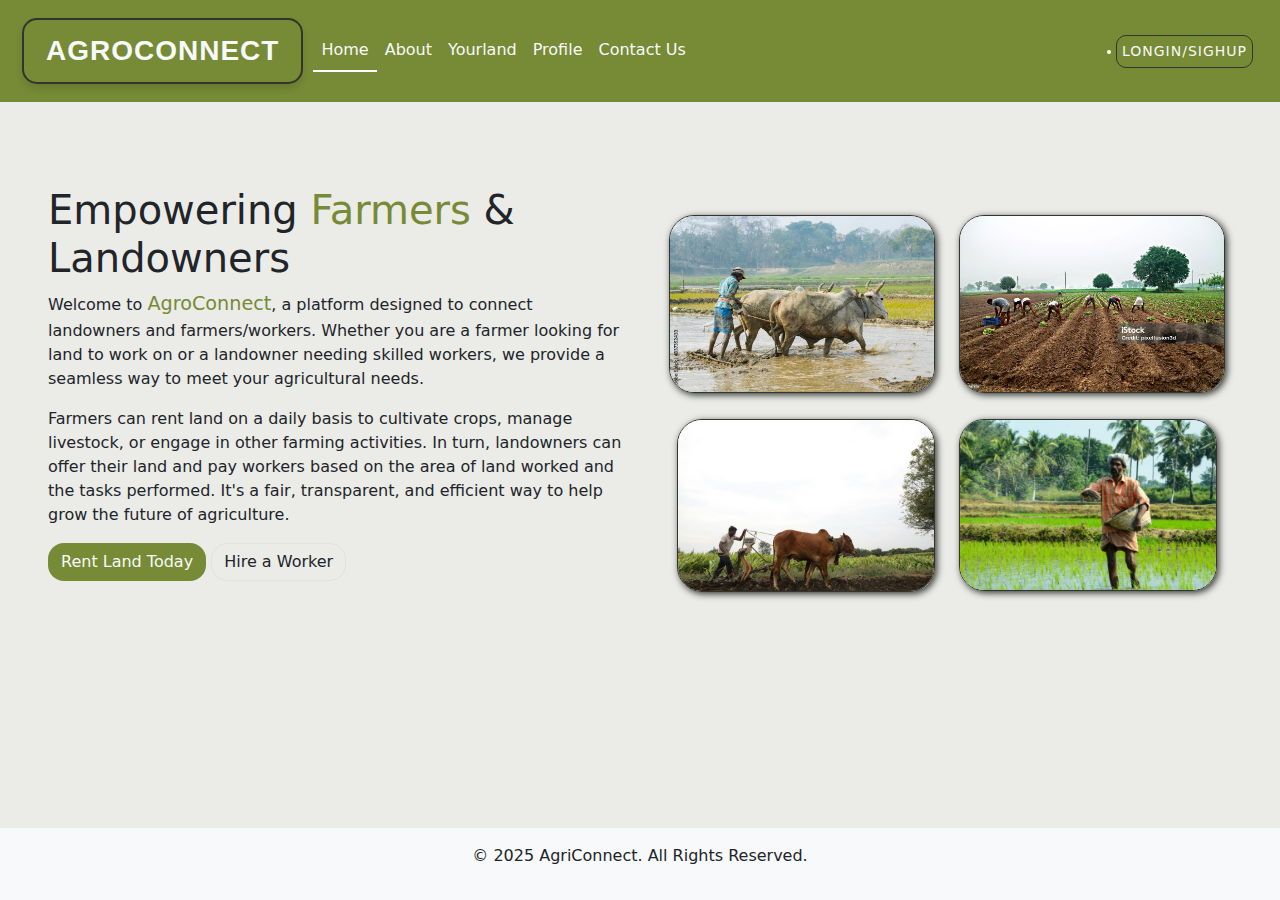
<file: Index.html>
<!DOCTYPE html>
<html lang="en">

<head>
    <meta charset="UTF-8">
    <meta name="viewport" content="width=device-width, initial-scale=1.0">
    <title>Agri-land</title>
    <link href="https://cdn.jsdelivr.net/npm/bootstrap@5.3.3/dist/css/bootstrap.min.css" rel="stylesheet"
        integrity="sha384-QWTKZyjpPEjISv5WaRU9OFeRpok6YctnYmDr5pNlyT2bRjXh0JMhjY6hW+ALEwIH" crossorigin="anonymous">
    <script src="https://cdn.jsdelivr.net/npm/bootstrap@5.3.3/dist/js/bootstrap.bundle.min.js"
        integrity="sha384-YvpcrYf0tY3lHB60NNkmXc5s9fDVZLESaAA55NDzOxhy9GkcIdslK1eN7N6jIeHz"
        crossorigin="anonymous"></script>

    <style>
        .agroconnect-header {
            background-color: #778A35;
            color: white;
            border: 2px solid #31352E;
            border-radius: 15px;
            padding: 10px 22px;
            margin: 10px 10px;
            font-family: 'Roboto', sans-serif;
            font-size: 20px;
            text-align: center;
            box-shadow: 0px 5px 7px rgba(0, 0, 0, 0.1);
            text-transform: uppercase;
            letter-spacing: 1px;
            transition: all 0.3s ease;

        }

        .agroconnect-header:hover {
            background-color: #778A35;
            border-color: #050505;
            scale: 1.02;
            /* transform: translateY(-2px); */
        }

        .loginbutton {
            /* background-color: hsl(230, 95%, 75%); */
            background-color: #778A35;
            border: 1px solid#31352E;
            border-radius: 10px;
            color: white;
            padding: 5px;
            margin: 0px 15px;
            font-size: 14px;
            text-align: center;
            text-transform: uppercase;
            letter-spacing: 1px;
            transition: all 0.3s ease;

        }

        img{
            border: 0.8px solid #31352E;
            box-shadow: 2px 2px 7px #31352E;

        }

        .loginbutton:hover {
            box-shadow: 10px 10px 10px rgba(0, 0, 0, 0.1);
        }

        .imgin {
            width: 350px;
            /* scale: 1.1; */
            transition: all 3s;
            animation: scalein 5s ease-in-out infinite;
            margin: 5px;
            border-radius: 25px;
            /* 3s duration, infinite loop */

        }

        .imgout {
            border-radius: 25px;
            /* width: 400px; */
            transition: all 3s;
            animation: scaleout 5s ease-in-out infinite;
            margin: 5px;
        }

        @keyframes scalein {
            0% {
                transform: scale(0.93);
            }

            50% {
                transform: scale(1.07);

            }

            100% {
                transform: scale(0.93);
            }
        }

        @keyframes scaleout {
            0% {
                transform: scale(1.07);
            }

            50% {
                transform: scale(0.93);
            }

            100% {
                transform: scale(1.07);
            }
        }

        .content-wrapper {
            min-height: 100vh;
            display: flex;
            flex-direction: column;
        }

        .main-content {
            margin: auto;
            flex: 1;
            
        }
    </style>
</head>

<body style="background-color: #EBEBE8;">
    <div class="content-wrapper ">

        <header>
            <nav class="navbar navbar-expand-lg" style="background-color: #778A35;">
                <div class="container-fluid d-flex align-items-center">
                    <a class="navbar-brand text-light fw-bold fs-3 agroconnect-header" href="#">AgroConnect</a>
        

                    <button class="navbar-toggler text-light border-0" type="button" data-bs-toggle="collapse"
                        data-bs-target="#navbarNav" aria-controls="navbarNav" aria-expanded="false"
                        aria-label="Toggle navigation">
                        <span class="navbar-toggler-icon"></span>
                    </button>
        

                    <div class="collapse navbar-collapse" id="navbarNav">
                        <ul class="navbar-nav me-auto">
                            <li class="nav-item">
                                <a href="#" class="nav-link text-light active" style="border-bottom: 2px solid white;">Home</a>
                            </li>
                            <li class="nav-item">
                                <a href="About.html" class="nav-link  text-light">About</a>
                            </li>
                            <li class="nav-item">
                                <a href="buyland.html" class="nav-link text-light">Yourland</a>
                            </li>
                            <li class="nav-item">
                                <a href="profile.html" class="nav-link text-light">Profile</a>
                            </li>
                            <li class="nav-item" >
                                <a href="contact.html" class="nav-link text-light">Contact Us</a>
                            </li>
                        </ul>
                    </div>
        
                    <button class="loginbutton">
                        <li class="nav-item">
                            <a href="login.html" class="nav-link text-light">Longin/sighup</a>
                        </li>
                    </button>
                </div>
            </nav>
        </header>
        
        <main class="main-content m-5  ">
            <div class="row align-items-center ">
                <div class="col-md-6 ">
                    <h1>Empowering <span class="" style="color:#778A35 ;">Farmers</span> & Landowners</h1>
                    <p>Welcome to <span style="color:  #778A35; font-size: larger;">AgroConnect</span>, a platform designed to connect landowners and farmers/workers. Whether
                        you
                        are a farmer looking for land to work on or a landowner needing skilled workers, we provide a
                        seamless way to meet your agricultural needs.</p>
                    <p>Farmers can rent land on a daily basis to cultivate crops, manage livestock, or engage in other
                        farming activities. In turn, landowners can offer their land and pay workers based on the area
                        of
                        land worked and the tasks performed. It's a fair, transparent, and efficient way to help grow
                        the
                        future of agriculture.</p>
                    <button class="btn  rounded-4 text-light" style="background-color:#778A35" > Rent Land Today</button>
                    <button class="btn btn-outline border rounded-4" >Hire a Worker</button>
                </div>
                <div class="col-md-6 rounded-4 mt-5 h-100 p-1">
                    <div class=" rounded-4   ">
                        <div class="row m-2  ">
                            <div class="col-md-6  rounded-5 img_div "><img class=" img-fluid  imgin "
                                    src="images/pic1.jpg" alt="">
                            </div>
                            <div class="col-md-6 rounded-5 img_div "><img class=" img-fluid imgout"
                                    src="images/pic2.jpg" alt="">
                            </div>
                        </div>
                        <div class="row m-3  ">
                            <div class="col-md-6 rounded-5 img_div"><img class=" img-fluid imgout" src="images/pic3.jpg"
                                    alt="">
                            </div>
                            <div class="col-md-6  rounded-5 img_div "><img class=" img-fluid imgin"
                                    src="images/pic4.jpg" alt="">
                            </div>
                        </div>
                    </div>
                </div>
            </div>
        </main>

        <footer class="bg-light text-center py-3">
            <p>&copy; 2025 AgriConnect. All Rights Reserved.</p>
        </footer>

    </div>


</body>

</html>
</file>
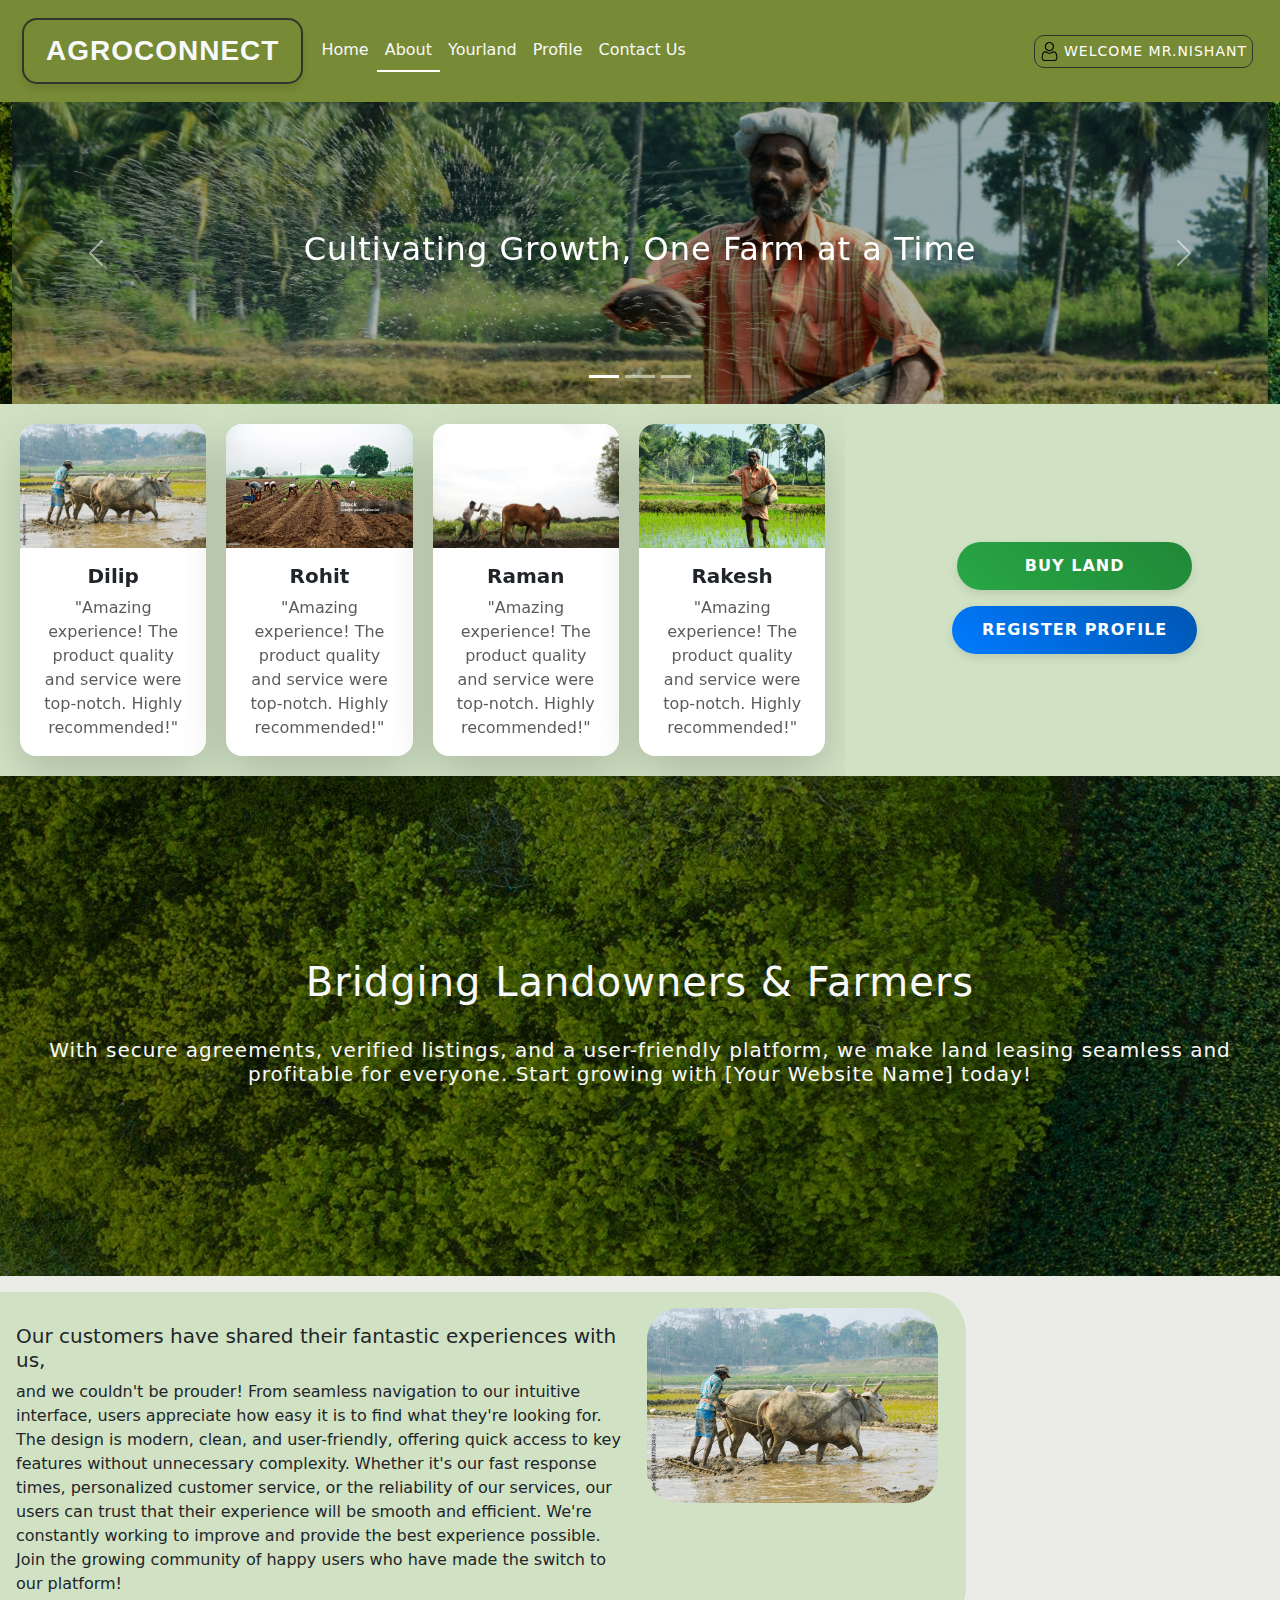
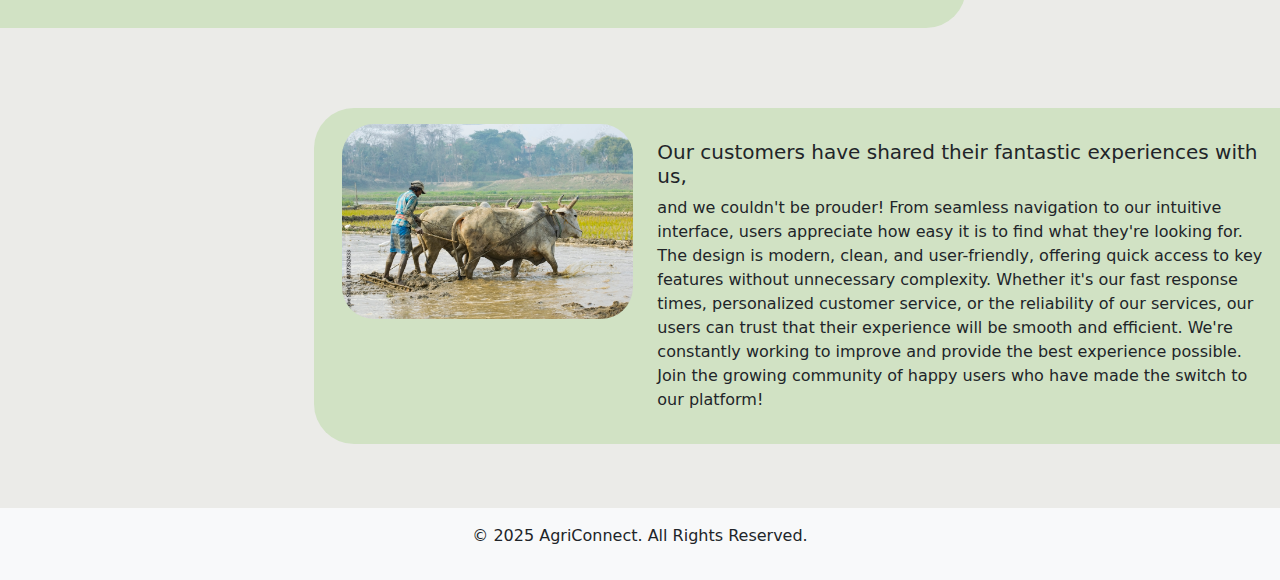
<file: About.html>
<!DOCTYPE html>
<html lang="en">

<head>
    <meta charset="UTF-8">
    <meta name="viewport" content="width=device-width, initial-scale=1.0">
    <title>Agri-land</title>
    <link href="https://cdn.jsdelivr.net/npm/bootstrap@5.3.3/dist/css/bootstrap.min.css" rel="stylesheet"
        integrity="sha384-QWTKZyjpPEjISv5WaRU9OFeRpok6YctnYmDr5pNlyT2bRjXh0JMhjY6hW+ALEwIH" crossorigin="anonymous">
    <script src="https://cdn.jsdelivr.net/npm/bootstrap@5.3.3/dist/js/bootstrap.bundle.min.js"
        integrity="sha384-YvpcrYf0tY3lHB60NNkmXc5s9fDVZLESaAA55NDzOxhy9GkcIdslK1eN7N6jIeHz"
        crossorigin="anonymous"></script>
    <link rel="stylesheet" href="CSS/style.css">
    <style>
        body {
            background-image: url("images/background.jpg");
            background-repeat: no-repeat;
            background-attachment: fixed;
        }
    </style>

</head>

<body>
    <header>
        <nav class="navbar navbar-expand-lg" style="background-color: #778A35;">
            <div class="container-fluid d-flex align-items-center">

                <a class="navbar-brand text-light fw-bold fs-3 agroconnect-header" href="#">AgroConnect</a>

                <button class="navbar-toggler text-light border-0" type="button" data-bs-toggle="collapse"
                    data-bs-target="#navbarNav" aria-controls="navbarNav" aria-expanded="false"
                    aria-label="Toggle navigation">
                    <span class="navbar-toggler-icon"></span>
                </button>

                <div class="collapse navbar-collapse" id="navbarNav">
                    <ul class="navbar-nav me-auto">
                        <li class="nav-item">
                            <a href="Index.html" class="nav-link text-light ">Home</a>
                        </li>
                        <li class="nav-item">
                            <a href="About.html" class="nav-link active text-light"
                                style="border-bottom: 2px solid white;">About</a>
                        </li>
                        <li class="nav-item">
                            <a href="buyland.html" class="nav-link text-light">Yourland</a>
                        </li>
                        <li class="nav-item">
                            <a href="profile.html" class="nav-link text-light">Profile</a>
                        </li>
                        <li class="nav-item">
                            <a href="contact.html" class="nav-link text-light">Contact Us</a>
                        </li>
                    </ul>
                </div>

                <button class="loginbutton">
                    <a href="profile.html"><img src="images/user.png" alt="" style="width: 19px;"></a>
                    Welcome Mr.Nishant
                </button>
            </div>
        </nav>
    </header>

    <div class="">
        <div class="row m-0">
            <div id="carouselExampleIndicators" class="carousel carousel_div slide" data-bs-ride="carousel"
                data-bs-interval="2000">

                <div class="carousel-indicators">
                    <button type="button" data-bs-target="#carouselExampleIndicators" data-bs-slide-to="0"
                        class="active" aria-current="true" aria-label="Slide 1"></button>
                    <button type="button" data-bs-target="#carouselExampleIndicators" data-bs-slide-to="1"
                        aria-label="Slide 2"></button>
                    <button type="button" data-bs-target="#carouselExampleIndicators" data-bs-slide-to="2"
                        aria-label="Slide 3"></button>
                </div>

                <div class="carousel-inner">
                    <div class="carousel-item active">
                        <img class="d-block w-100" src="images/image-1455x350 (1).jpg" alt="First slide">
                    </div>
                    <div class="carousel-item">
                        <img class="d-block w-100" src="images/image-1455x350.jpg" alt="Second slide">
                    </div>
                    <div class="carousel-item">
                        <img class="d-block w-100" src="images/image-1450x350.jpg" alt="Third slide">
                    </div>
                </div>
                <div class="carousel-caption-fixed">
                    <h2>Cultivating Growth, One Farm at a Time</h2>

                </div>


                <button class="carousel-control-prev" type="button" data-bs-target="#carouselExampleIndicators"
                    data-bs-slide="prev">
                    <span class="carousel-control-prev-icon" aria-hidden="true"></span>
                    <span class="visually-hidden">Previous</span>
                </button>
                <button class="carousel-control-next" type="button" data-bs-target="#carouselExampleIndicators"
                    data-bs-slide="next">
                    <span class="carousel-control-next-icon" aria-hidden="true"></span>
                    <span class="visually-hidden">Next</span>
                </button>
            </div>
        </div>

        <div class="row" style="background-color: #D1E2C4;">
            <div class="col-md-8 m-0">
                <div class="slider-container">
                    <div class="slider">

                        <div class="card shadow-lg border-0 rounded-4 overflow-hidden">
                            <img src="images/pic1.jpg" class="card-img-top img-fluid" alt="Card Image">
                            <div class="card-body text-center p-3">
                                <h5 class="card-title fw-bold">Dilip</h5>
                                <p class="card-text text-muted">"Amazing experience! The product quality and service
                                    were top-notch. Highly recommended!"</p>


                            </div>
                        </div>
                        <div class="card shadow-lg border-0 rounded-4 overflow-hidden">
                            <img src="images/pic2.jpg" class="card-img-top img-fluid" alt="Card Image">
                            <div class="card-body text-center p-3">
                                <h5 class="card-title fw-bold">Rohit</h5>
                                <p class="card-text text-muted">"Amazing experience! The product quality and service
                                    were top-notch. Highly recommended!"</p>

                            </div>
                        </div>
                        <div class="card shadow-lg border-0 rounded-4 overflow-hidden">
                            <img src="images/pic3.jpg" class="card-img-top img-fluid" alt="Card Image">
                            <div class="card-body text-center p-3">
                                <h5 class="card-title fw-bold">Raman</h5>
                                <p class="card-text text-muted">"Amazing experience! The product quality and service
                                    were top-notch. Highly recommended!"</p>

                            </div>
                        </div>
                        <div class="card shadow-lg border-0 rounded-4 overflow-hidden">
                            <img src="images/pic4.jpg" class="card-img-top img-fluid" alt="Card Image">
                            <div class="card-body text-center p-3">
                                <h5 class="card-title fw-bold">Rakesh</h5>
                                <p class="card-text text-muted">"Amazing experience! The product quality and service
                                    were top-notch. Highly recommended!"</p>

                            </div>
                        </div>
                    </div>
                </div>
            </div>
            <div class="col-md-4 d-flex flex-column justify-content-center align-items-center">

                <a href="buyland.html" class="btn-buy m-3">Buy Land</a>
                <a href="profile.html" class="btn-register">Register Profile</a>
            </div>


        </div>

        <div class="upperimage ">
            <div class="para text-center text-light">
                <h1>Bridging Landowners & Farmers</h1> <br>

                <h5>With secure agreements, verified listings, and a user-friendly platform, we make land leasing
                    seamless and profitable for everyone. Start growing with [Your Website Name] today!</h5>
            </div>
        </div>


        <div class="" style="background-color: #EBEBE8;">
            <div class="row mb-5">
                <div class="col-md-9 mt-3 mb-3">
                    <div class="row info-left p-3  " style="background-color: #D1E2C4;">
                        <div class="col-md-8">
                            <p>
                            <h5>Our customers have shared their fantastic experiences with us,</h5> and we couldn't be
                            prouder! From seamless navigation to our intuitive interface, users appreciate how easy it
                            is to find what they're looking for. The design is modern, clean, and user-friendly,
                            offering quick access to key features without unnecessary complexity. Whether it's our fast
                            response times, personalized customer service, or the reliability of our services, our users
                            can trust that their experience will be smooth and efficient. We're constantly working to
                            improve and provide the best experience possible. Join the growing community of happy users
                            who have made the switch to our platform!</p>
                        </div>
                        <div class="col-md-4">
                            <img src="images/pic1.jpg" class="img-fluid imag  rounded-5" sty alt="">
                        </div>

                    </div>

                </div>

            </div>
            <div class="row mt-5 mb-5">
                <div class="col-md-3">

                </div>
                <div class="col-md-9 mt-3 mb-3">
                    <div class="row info-right p-3   " style="background-color: #D1E2C4;">
                        <div class="col-md-4 ">
                            <img src="images/pic1.jpg" class="imag img-fluid rounded-5" sty alt="">
                        </div>

                        <div class="col-md-8">
                            <p>
                            <h5>Our customers have shared their fantastic experiences with us,</h5> and we couldn't be
                            prouder! From seamless navigation to our intuitive interface, users appreciate how easy it
                            is to find what they're looking for. The design is modern, clean, and user-friendly,
                            offering quick access to key features without unnecessary complexity. Whether it's our fast
                            response times, personalized customer service, or the reliability of our services, our users
                            can trust that their experience will be smooth and efficient. We're constantly working to
                            improve and provide the best experience possible. Join the growing community of happy users
                            who have made the switch to our platform!</p>
                        </div>


                    </div>
                </div>
            </div>
            <footer class=" footer bg-light text-center py-3">
                <p>&copy; 2025 AgriConnect. All Rights Reserved.</p>
            </footer>
        </div>


    </div>






</body>

</html>
</file>
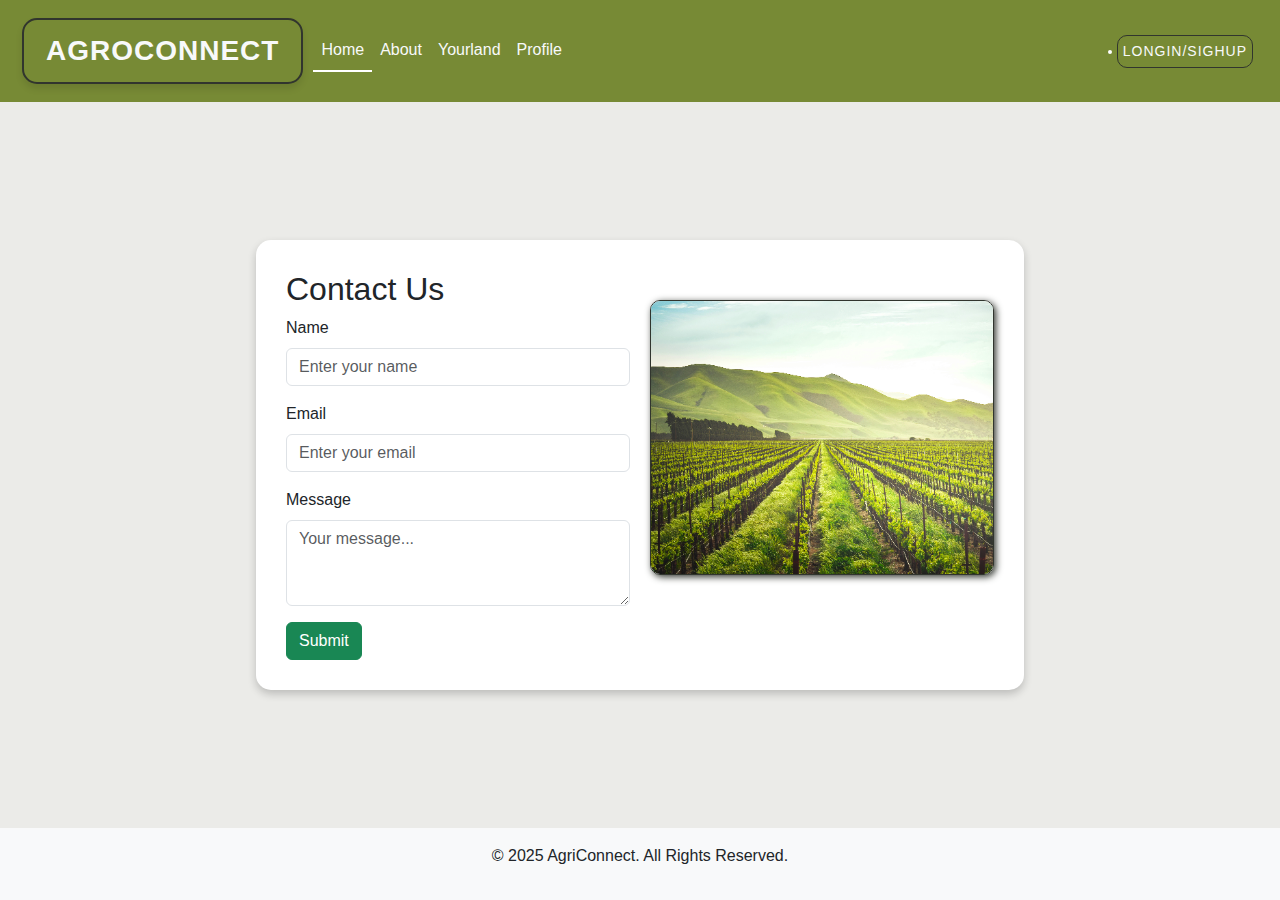
<file: asasd.html>
<!DOCTYPE html>
<html lang="en">

<head>
    <meta charset="UTF-8">
    <meta name="viewport" content="width=device-width, initial-scale=1.0">
    <title>Agri-land</title>
    <link href="https://cdn.jsdelivr.net/npm/bootstrap@5.3.3/dist/css/bootstrap.min.css" rel="stylesheet"
        integrity="sha384-QWTKZyjpPEjISv5WaRU9OFeRpok6YctnYmDr5pNlyT2bRjXh0JMhjY6hW+ALEwIH" crossorigin="anonymous">
    <script src="https://cdn.jsdelivr.net/npm/bootstrap@5.3.3/dist/js/bootstrap.bundle.min.js"
        integrity="sha384-YvpcrYf0tY3lHB60NNkmXc5s9fDVZLESaAA55NDzOxhy9GkcIdslK1eN7N6jIeHz"
        crossorigin="anonymous"></script>

    <style>
        .agroconnect-header {
            background-color: #778A35;
            color: white;
            border: 2px solid #31352E;
            border-radius: 15px;
            padding: 10px 22px;
            margin: 10px 10px;
            font-family: 'Roboto', sans-serif;
            font-size: 20px;
            text-align: center;
            box-shadow: 0px 5px 7px rgba(0, 0, 0, 0.1);
            text-transform: uppercase;
            letter-spacing: 1px;
            transition: all 0.3s ease;

        }

        .agroconnect-header:hover {
            background-color: #778A35;
            border-color: #050505;
            scale: 1.02;
            /* transform: translateY(-2px); */
        }

        .loginbutton {
            /* background-color: hsl(230, 95%, 75%); */
            background-color: #778A35;
            border: 1px solid#31352E;
            border-radius: 10px;
            color: white;
            padding: 5px;
            margin: 0px 15px;
            font-size: 14px;
            text-align: center;
            text-transform: uppercase;
            letter-spacing: 1px;
            transition: all 0.3s ease;

        }

        img{
            border: 0.8px solid #31352E;
            box-shadow: 2px 2px 7px #31352E;

        }

        .loginbutton:hover {
            box-shadow: 10px 10px 10px rgba(0, 0, 0, 0.1);
        }

        .imgin {
            width: 350px;
            /* scale: 1.1; */
            transition: all 3s;
            animation: scalein 5s ease-in-out infinite;
            margin: 5px;
            border-radius: 25px;
            /* 3s duration, infinite loop */

        }

        .imgout {
            border-radius: 25px;
            /* width: 400px; */
            transition: all 3s;
            animation: scaleout 5s ease-in-out infinite;
            margin: 5px;
        }

        @keyframes scalein {
            0% {
                transform: scale(0.93);
            }

            50% {
                transform: scale(1.07);

            }

            100% {
                transform: scale(0.93);
            }
        }

        @keyframes scaleout {
            0% {
                transform: scale(1.07);
            }

            50% {
                transform: scale(0.93);
            }

            100% {
                transform: scale(1.07);
            }
        }

        .content-wrapper {
            min-height: 100vh;
            display: flex;
            flex-direction: column;
        }

        .main-content {
            margin: auto;
            flex: 1;
            
        }
        body {
            background-color: #EBEBE8;
            font-family: 'Arial', sans-serif;
        }
        .navbar {
            background-color: #5A7D2B;
        }
        .navbar-brand {
            font-size: 24px;
            font-weight: bold;
            color: white;
        }
        .nav-link {
            color: white;
        }
        .main-content {
            display: flex;
            justify-content: center;
            align-items: center;
            height: 80vh;
        }
        .contact-container {
            background: white;
            padding: 30px;
            border-radius: 15px;
            box-shadow: 0 4px 8px rgba(0, 0, 0, 0.2);
            width: 60%;
            display: flex;
            gap: 20px;
        }
        .form-container {
            flex: 1;
        }
        .illustration {
            flex: 1;
        }
        .illustration img {
            width: 100%;
            border-radius: 10px;
        }
    </style>
</head>

<body style="background-color: #EBEBE8;">
    <div class="content-wrapper ">

        <header>
            <nav class="navbar navbar-expand-lg" style="background-color: #778A35;">
                <div class="container-fluid d-flex align-items-center">
                    <a class="navbar-brand text-light fw-bold fs-3 agroconnect-header" href="#">AgroConnect</a>
        

                    <button class="navbar-toggler text-light border-0" type="button" data-bs-toggle="collapse"
                        data-bs-target="#navbarNav" aria-controls="navbarNav" aria-expanded="false"
                        aria-label="Toggle navigation">
                        <span class="navbar-toggler-icon"></span>
                    </button>
        

                    <div class="collapse navbar-collapse" id="navbarNav">
                        <ul class="navbar-nav me-auto">
                            <li class="nav-item">
                                <a href="#" class="nav-link text-light active" style="border-bottom: 2px solid white;">Home</a>
                            </li>
                            <li class="nav-item">
                                <a href="About.html" class="nav-link  text-light">About</a>
                            </li>
                            <li class="nav-item">
                                <a href="buyland.html" class="nav-link text-light">Yourland</a>
                            </li>
                            <li class="nav-item">
                                <a href="profile.html" class="nav-link text-light">Profile</a>
                            </li>
                        </ul>
                    </div>
        
                    <button class="loginbutton">
                        <li class="nav-item">
                            <a href="login.html" class="nav-link text-light">Longin/sighup</a>
                        </li>
                    </button>
                </div>
            </nav>
        </header>
        
        <main class="main-content w-100">
            <div class="contact-container">
                <div class="form-container">
                    <h2>Contact Us</h2>
                    <form>
                        <div class="mb-3">
                            <label for="name" class="form-label">Name</label>
                            <input type="text" class="form-control" id="name" placeholder="Enter your name">
                        </div>
                        <div class="mb-3">
                            <label for="email" class="form-label">Email</label>
                            <input type="email" class="form-control" id="email" placeholder="Enter your email">
                        </div>
                        <div class="mb-3">
                            <label for="message" class="form-label">Message</label>
                            <textarea class="form-control" id="message" rows="3" placeholder="Your message..."></textarea>
                        </div>
                        <button type="submit" class="btn btn-success">Submit</button>
                    </form>
                </div>
                <div class="illustration" style="align-items: center;">
                    <img src="images/image-500x400.jpg" style=" margin-top: 30px;" class="img-fluid" salt="Agriculture Illustration">
                </div>
            </div>
        </main>

        <footer class="bg-light text-center py-3">
            <p>&copy; 2025 AgriConnect. All Rights Reserved.</p>
        </footer>

    </div>


</body>

</html>
</file>
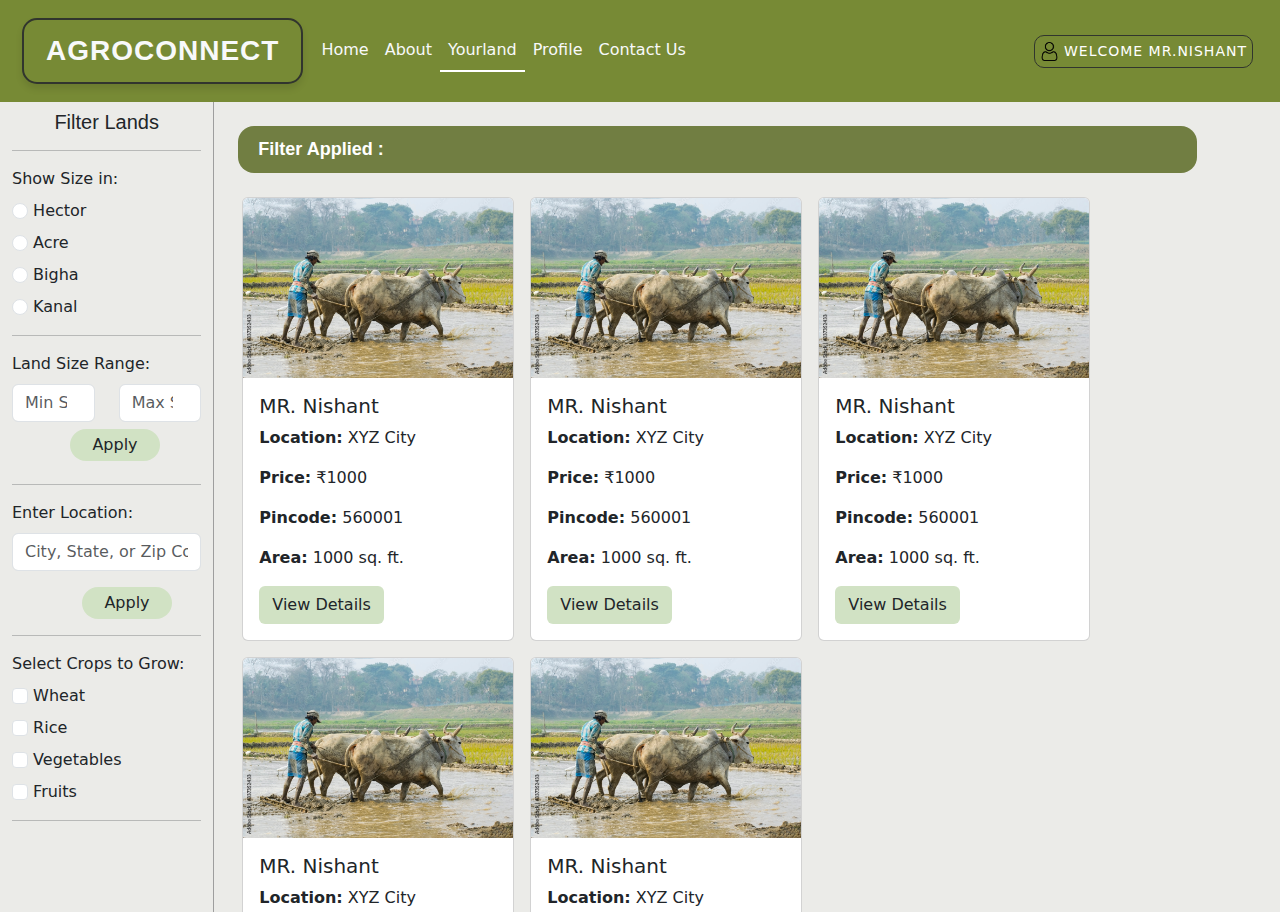
<file: buyland.html>
<!DOCTYPE html>
<html lang="en">

<head>
    <meta charset="UTF-8">
    <meta name="viewport" content="width=device-width, initial-scale=1.0">
    <title>Agri-land</title>
    <link href="https://cdn.jsdelivr.net/npm/bootstrap@5.3.3/dist/css/bootstrap.min.css" rel="stylesheet"
        integrity="sha384-QWTKZyjpPEjISv5WaRU9OFeRpok6YctnYmDr5pNlyT2bRjXh0JMhjY6hW+ALEwIH" crossorigin="anonymous">
    <script src="https://cdn.jsdelivr.net/npm/bootstrap@5.3.3/dist/js/bootstrap.bundle.min.js"
        integrity="sha384-YvpcrYf0tY3lHB60NNkmXc5s9fDVZLESaAA55NDzOxhy9GkcIdslK1eN7N6jIeHz"
        crossorigin="anonymous"></script>
        <script src="java.js"></script>

    <style>
        .body {
            margin: 0px;
            padding: 0px;
        }

        .agroconnect-header {
            background-color: #778A35;
            color: white;
            border: 2px solid #31352E;
            border-radius: 15px;
            padding: 10px 22px;
            margin: 10px 10px;
            font-family: 'Roboto', sans-serif;
            font-size: 20px;
            text-align: center;
            box-shadow: 0px 5px 7px rgba(0, 0, 0, 0.1);
            text-transform: uppercase;
            letter-spacing: 1px;
            transition: all 0.3s ease;
        }

        .agroconnect-header:hover {
            background-color: #778A35;
            border-color: #050505;
            scale: 1.02;
        }

        .loginbutton {
            background-color: #778A35;
            border: 1px solid#31352E;
            border-radius: 10px;
            color: white;
            padding: 5px;
            margin: 0px 15px;
            font-size: 14px;
            text-align: center;
            text-transform: uppercase;
            letter-spacing: 1px;
            transition: all 0.3s ease;
        }

        .loginbutton:hover {
            box-shadow: 10px 10px 10px rgba(0, 0, 0, 0.1);
        }

        @keyframes scalein {
            0% {
                transform: scale(0.93);
            }

            50% {
                transform: scale(1.07);

            }

            100% {
                transform: scale(0.93);
            }
        }

        @keyframes scaleout {
            0% {
                transform: scale(1.07);
            }

            50% {
                transform: scale(0.93);
            }

            100% {
                transform: scale(1.07);
            }
        }

        .vertical-line {
            width: 1px;
            /* Line thickness */
            background-color: #333;
            /* Line color */
            height: 100vh;
            /* Adjust the height as needed */
        }

        .line-container {
            height: 300px;
            /* Define a height for the row */
            display: flex;
            justify-content: center;
            align-items: center;
        }

        .filter-header {
            position: sticky;
            width: 90%;
            height: auto;
            /* border: 1px solid #333; */
            background-color: #717e42;
            ;
            padding: 10px 20px;
            display: flex;
            justify-content: left;
            align-items: center;

        }

        .filter-header span {
            font-family: 'Roboto', sans-serif;
            font-size: 18px;
            color: #fff;
            font-weight: bold;
        }

        .filter-header button {
            /* padding: 8px 15px; */
            background-color: #4CAF50;
            color: white;
            border: none;
            cursor: pointer;
            border-radius: 5px;
            font-size: 14px;
        }

        .filter-header button:hover {
            background-color: #45a049;
        }

        .filter-header p {
            margin: 0;
            font-size: 14px;
        }
    </style>
</head>

<body style="background-color: #EBEBE8;">
    <div class="content-wrapper ">
        <header style="position: sticky;">
            <nav class="navbar navbar-expand-lg" style="background-color: #778A35; ">
                <div class="container-fluid d-flex align-items-center">
                    <!-- Brand Name -->
                    <a class="navbar-brand text-light fw-bold fs-3 agroconnect-header" href="#">AgroConnect</a>

                    <button class="navbar-toggler text-light border-0" type="button" data-bs-toggle="collapse"
                        data-bs-target="#navbarNav" aria-controls="navbarNav" aria-expanded="false"
                        aria-label="Toggle navigation">
                        <span class="navbar-toggler-icon"></span>
                    </button>

                    <div class="collapse navbar-collapse" id="navbarNav">
                        <ul class="navbar-nav me-auto">
                            <li class="nav-item">
                                <a href="Index.html" class="nav-link text-light " ">Home</a>
                            </li>
                            <li class=" nav-item">
                                    <a href="About.html" class="nav-link text-light">About</a>
                            </li>
                            <li class="nav-item">
                                <a href="buyland.html" class="nav-link active text-light"
                                    style="border-bottom: 2px solid white;">Yourland</a>
                            </li>
                            <li class="nav-item">
                                <a href="contact.html" class="nav-link text-light">Profile</a>
                            </li>
                            <li class="nav-item" ">
                                <a href="contact.html" class="nav-link text-light">Contact Us</a>
                            </li>
                        </ul>
                    </div>

                    <button class="loginbutton">
                        <a href="profile.html"><img src="images/user.png" alt="" style="width: 19px;"></a>
                        Welcome Mr.Nishant
                    </button>
                </div>
            </nav>
        </header>

        <div class="container-fluid div_div filter-sidebar">
            <div class="row p-0 h-100">
                <div class="col-md-2 mt-2 ">
                    <h5 class="text-center mb-2" style="font-family: 'Roboto', sans-serif;">Filter Lands</h5>
                    <hr>
                    <label for="size-unit" class="form-label">Show Size in:</label>
                    <div class="mb-2">
                        <input type="radio" name="size-unit" id="hector" onclick="Unit('Hector')" value="Hector"
                            class="form-check-input">
                        <label for="hector" class="form-check-label">Hector</label>
                    </div>
                    <div class="mb-2">
                        <input type="radio" name="size-unit" id="acre" onclick="Unit('Acer')" value="Acre"
                            class="form-check-input">
                        <label for="acre" class="form-check-label">Acre</label>
                    </div>
                    <div class="mb-2">
                        <input type="radio" name="size-unit" id="bigha" onclick="Unit('Bigha')" value="Bigha"
                            class="form-check-input">
                        <label for="bigha" class="form-check-label">Bigha</label>
                    </div>
                    <div class="mb-2">
                        <input type="radio" name="size-unit" id="kanal" onclick="Unit('Kanal')" value="Kanal"
                            class="form-check-input">
                        <label for="kanal" class="form-check-label">Kanal</label>
                    </div>

                    <hr>

                    <label for="min-area" class="form-label">Land Size Range:</label>
                    <div class="row mb-3">
                        <div class="col-md-6">
                            <input type="number" id="min-area" name="min-area" placeholder="Min Size"
                                class="form-control">
                        </div>
                        <div class="col-md-6">
                            <input type="number" id="max-area" name="max-area" placeholder="Max Size"
                                class="form-control">
                        </div>
                        <button class="btn  rounded-4  " onclick="land_size()"
                            style="padding: 3px; margin: 7px; width: 90px; margin-left: 70px; background-color: #D1E2C4;"> Apply</button>

                    </div>

                    <hr>

                    <label for="location" class="form-label">Enter Location:</label>
                    <input type="text" id="location" name="location" class="form-control mb-3"
                        placeholder="City, State, or Zip Code">
                    <button class="btn  rounded-4  " onclick="Pincode()"
                        style="padding: 3px; margin: 0px; width: 90px; margin-left: 70px; background-color: #D1E2C4; "> Apply</button>
                    <hr>

                    <label for="crops" class="form-label">Select Crops to Grow:</label>
                    <div class="mb-2">
                        <input type="checkbox" name="crops" onchange="Grow('wheat')" id="wheat" value="Wheat"
                            class="form-check-input">
                        <label for="wheat" class="form-check-label">Wheat</label>
                    </div>
                    <div class="mb-2">
                        <input type="checkbox" name="crops" onclick="Grow('Rice')" id="rice" value="Rice"
                            class="form-check-input">
                        <label for="rice" class="form-check-label">Rice</label>
                    </div>
                    <div class="mb-2">
                        <input type="checkbox" name="crops" onclick="Grow('Vegetables')" id="vegetables"
                            value="Vegetables" class="form-check-input">
                        <label for="vegetables" class="form-check-label">Vegetables</label>
                    </div>
                    <div class="mb-2">
                        <input type="checkbox" name="crops" onclick="Grow('Fruits')" id="fruits" value="Fruits"
                            class="form-check-input">
                        <label for="fruits" class="form-check-label">Fruits</label>
                    </div>
                    <hr>
                </div>

                <div class="col-md-10"
                    style="border-left: 1px solid rgb(158, 158, 158) ;overflow: scroll; height: 90vh; ">
                    <div class="row">
                        <div class="filter-header  rounded-4 m-4" id="button-container">
                            <span>Filter Applied :</span>
                        </div>
                    </div>
                    <div class="card_div d-flex flex-wrap gap-3 ms-3">

                        <div class="card" style="width: 17rem;">
                            <img src="images/pic1.jpg" class="card-img-top img-fluid" alt="Land Image">
                            <div class="card-body">
                                <h5 class="card-title">MR. Nishant</h5>
                                <p class="card-text"><strong>Location:</strong> XYZ City</p>
                                <p class="card-text"><strong>Price:</strong> ₹1000</p>
                                <p class="card-text"><strong>Pincode:</strong> 560001</p>
                                <p class="card-text"><strong>Area:</strong> 1000 sq. ft.</p>
                                <a href="#" class="btn " style="background-color: #D1E2C4;">View Details</a>
                            </div>
                        </div>
                        <div class="card" style="width: 17rem;">
                            <img src="images/pic1.jpg" class="card-img-top img-fluid" alt="Land Image">
                            <div class="card-body">
                                <h5 class="card-title">MR. Nishant</h5>
                                <p class="card-text"><strong>Location:</strong> XYZ City</p>
                                <p class="card-text"><strong>Price:</strong> ₹1000</p>
                                <p class="card-text"><strong>Pincode:</strong> 560001</p>
                                <p class="card-text"><strong>Area:</strong> 1000 sq. ft.</p>
                                <a href="#" class="btn " style="background-color: #D1E2C4;">View Details</a>

                            </div>
                        </div>
                        <div class="card" style="width: 17rem;">
                            <img src="images/pic1.jpg" class="card-img-top img-fluid" alt="Land Image">
                            <div class="card-body">
                                <h5 class="card-title">MR. Nishant</h5>
                                <p class="card-text"><strong>Location:</strong> XYZ City</p>
                                <p class="card-text"><strong>Price:</strong> ₹1000</p>
                                <p class="card-text"><strong>Pincode:</strong> 560001</p>
                                <p class="card-text"><strong>Area:</strong> 1000 sq. ft.</p>
                                <a href="#" class="btn " style="background-color: #D1E2C4;">View Details</a>

                            </div>
                        </div>
                        <div class="card" style="width: 17rem;">
                            <img src="images/pic1.jpg" class="card-img-top img-fluid" alt="Land Image">
                            <div class="card-body">
                                <h5 class="card-title">MR. Nishant</h5>
                                <p class="card-text"><strong>Location:</strong> XYZ City</p>
                                <p class="card-text"><strong>Price:</strong> ₹1000</p>
                                <p class="card-text"><strong>Pincode:</strong> 560001</p>
                                <p class="card-text"><strong>Area:</strong> 1000 sq. ft.</p>
                                <a href="#" class="btn " style="background-color: #D1E2C4;">View Details</a>

                            </div>
                        </div>
                        <div class="card" style="width: 17rem;">
                            <img src="images/pic1.jpg" class="card-img-top img-fluid" alt="Land Image">
                            <div class="card-body">
                                <h5 class="card-title">MR. Nishant</h5>
                                <p class="card-text"><strong>Location:</strong> XYZ City</p>
                                <p class="card-text"><strong>Price:</strong> ₹1000</p>
                                <p class="card-text"><strong>Pincode:</strong> 560001</p>
                                <p class="card-text"><strong>Area:</strong> 1000 sq. ft.</p>
                                                                <a href="#" class="btn " style="background-color: #D1E2C4;">View Details</a>

                            </div>
                        </div>

                    </div>

                </div>
            </div>
        </div>



    </div>
    


</body>

</html>
</file>
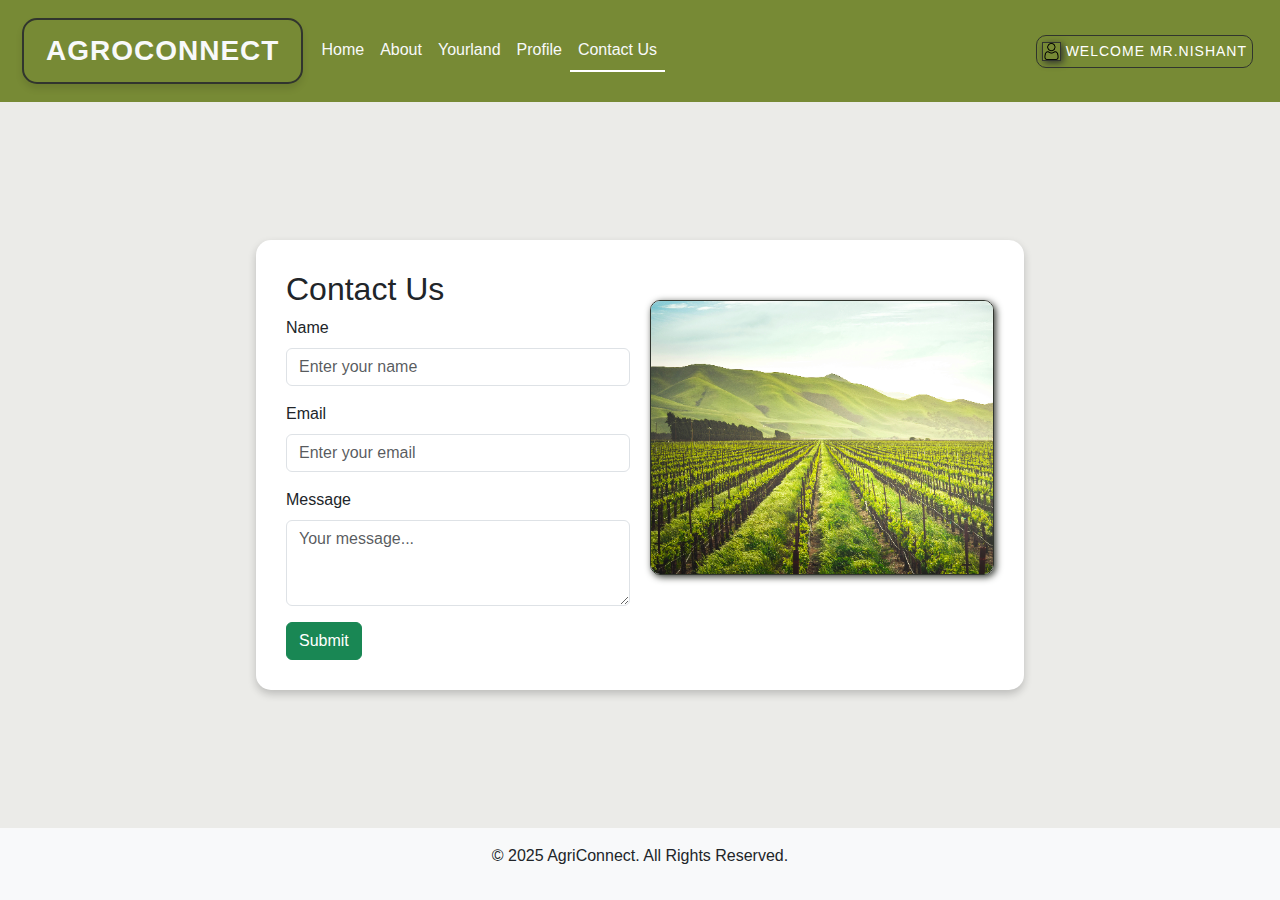
<file: contact.html>
<!DOCTYPE html>
<html lang="en">

<head>
    <meta charset="UTF-8">
    <meta name="viewport" content="width=device-width, initial-scale=1.0">
    <title>Agri-land</title>
    <link href="https://cdn.jsdelivr.net/npm/bootstrap@5.3.3/dist/css/bootstrap.min.css" rel="stylesheet"
        integrity="sha384-QWTKZyjpPEjISv5WaRU9OFeRpok6YctnYmDr5pNlyT2bRjXh0JMhjY6hW+ALEwIH" crossorigin="anonymous">
    <script src="https://cdn.jsdelivr.net/npm/bootstrap@5.3.3/dist/js/bootstrap.bundle.min.js"
        integrity="sha384-YvpcrYf0tY3lHB60NNkmXc5s9fDVZLESaAA55NDzOxhy9GkcIdslK1eN7N6jIeHz"
        crossorigin="anonymous"></script>

    <style>
        .agroconnect-header {
            background-color: #778A35;
            color: white;
            border: 2px solid #31352E;
            border-radius: 15px;
            padding: 10px 22px;
            margin: 10px 10px;
            font-family: 'Roboto', sans-serif;
            font-size: 20px;
            text-align: center;
            box-shadow: 0px 5px 7px rgba(0, 0, 0, 0.1);
            text-transform: uppercase;
            letter-spacing: 1px;
            transition: all 0.3s ease;

        }

        .agroconnect-header:hover {
            background-color: #778A35;
            border-color: #050505;
            scale: 1.02;
            /* transform: translateY(-2px); */
        }

        .loginbutton {
            /* background-color: hsl(230, 95%, 75%); */
            background-color: #778A35;
            border: 1px solid#31352E;
            border-radius: 10px;
            color: white;
            padding: 5px;
            margin: 0px 15px;
            font-size: 14px;
            text-align: center;
            text-transform: uppercase;
            letter-spacing: 1px;
            transition: all 0.3s ease;

        }

        img{
            border: 0.8px solid #31352E;
            box-shadow: 2px 2px 7px #31352E;

        }

        .loginbutton:hover {
            box-shadow: 10px 10px 10px rgba(0, 0, 0, 0.1);
        }

        .imgin {
            width: 350px;
            /* scale: 1.1; */
            transition: all 3s;
            animation: scalein 5s ease-in-out infinite;
            margin: 5px;
            border-radius: 25px;
            /* 3s duration, infinite loop */

        }

        .imgout {
            border-radius: 25px;
            /* width: 400px; */
            transition: all 3s;
            animation: scaleout 5s ease-in-out infinite;
            margin: 5px;
        }

        @keyframes scalein {
            0% {
                transform: scale(0.93);
            }

            50% {
                transform: scale(1.07);

            }

            100% {
                transform: scale(0.93);
            }
        }

        @keyframes scaleout {
            0% {
                transform: scale(1.07);
            }

            50% {
                transform: scale(0.93);
            }

            100% {
                transform: scale(1.07);
            }
        }

        .content-wrapper {
            min-height: 100vh;
            display: flex;
            flex-direction: column;
        }

        .main-content {
            margin: auto;
            flex: 1;
            
        }
        body {
            background-color: #EBEBE8;
            font-family: 'Arial', sans-serif;
        }
        .navbar {
            background-color: #5A7D2B;
        }
        .navbar-brand {
            font-size: 24px;
            font-weight: bold;
            color: white;
        }
        .nav-link {
            color: white;
        }
        .main-content {
            display: flex;
            justify-content: center;
            align-items: center;
            height: 80vh;
        }
        .contact-container {
            background: white;
            padding: 30px;
            border-radius: 15px;
            box-shadow: 0 4px 8px rgba(0, 0, 0, 0.2);
            width: 60%;
            display: flex;
            gap: 20px;
        }
        .form-container {
            flex: 1;
        }
        .illustration {
            flex: 1;
        }
        .illustration img {
            width: 100%;
            border-radius: 10px;
        }
    </style>
</head>

<body style="background-color: #EBEBE8;">
    <div class="content-wrapper ">

        <header>
            <nav class="navbar navbar-expand-lg" style="background-color: #778A35;">
                <div class="container-fluid d-flex align-items-center">
                    <a class="navbar-brand text-light fw-bold fs-3 agroconnect-header" href="#">AgroConnect</a>
        

                    <button class="navbar-toggler text-light border-0" type="button" data-bs-toggle="collapse"
                        data-bs-target="#navbarNav" aria-controls="navbarNav" aria-expanded="false"
                        aria-label="Toggle navigation">
                        <span class="navbar-toggler-icon"></span>
                    </button>
        

                    <div class="collapse navbar-collapse" id="navbarNav">
                        <ul class="navbar-nav me-auto">
                            <li class="nav-item">
                                <a href="#" class="nav-link text-light active" >Home</a>
                            </li>
                            <li class="nav-item">
                                <a href="About.html" class="nav-link  text-light">About</a>
                            </li>
                            <li class="nav-item">
                                <a href="buyland.html" class="nav-link text-light">Yourland</a>
                            </li>
                            <li class="nav-item">
                                <a href="profile.html" class="nav-link text-light">Profile</a>
                            </li>
                            <li class="nav-item">
                                <a href="#" class="nav-link text-light active" style="border-bottom: 2px solid white;">Contact Us</a>
                            </li>
                        </ul>
                    </div>
        
                    <button class="loginbutton">
                        <a href="profile.html"><img src="images/user.png" alt="" style="width: 19px;"></a>
                        Welcome Mr.Nishant
                    </button>
                </div>
            </nav>
        </header>
        
        <main class="main-content w-100">
            <div class="contact-container">
                <div class="form-container">
                    <h2>Contact Us</h2>
                    <form>
                        <div class="mb-3">
                            <label for="name" class="form-label">Name</label>
                            <input type="text" class="form-control" id="name" placeholder="Enter your name">
                        </div>
                        <div class="mb-3">
                            <label for="email" class="form-label">Email</label>
                            <input type="email" class="form-control" id="email" placeholder="Enter your email">
                        </div>
                        <div class="mb-3">
                            <label for="message" class="form-label">Message</label>
                            <textarea class="form-control" id="message" rows="3" placeholder="Your message..."></textarea>
                        </div>
                        <button type="submit" class="btn btn-success">Submit</button>
                    </form>
                </div>
                <div class="illustration" style="align-items: center;">
                    <img src="images/image-500x400.jpg" style=" margin-top: 30px;" class="img-fluid" salt="Agriculture Illustration">
                </div>
            </div>
        </main>

        <footer class="bg-light text-center py-3">
            <p>&copy; 2025 AgriConnect. All Rights Reserved.</p>
        </footer>

    </div>


</body>

</html>
</file>
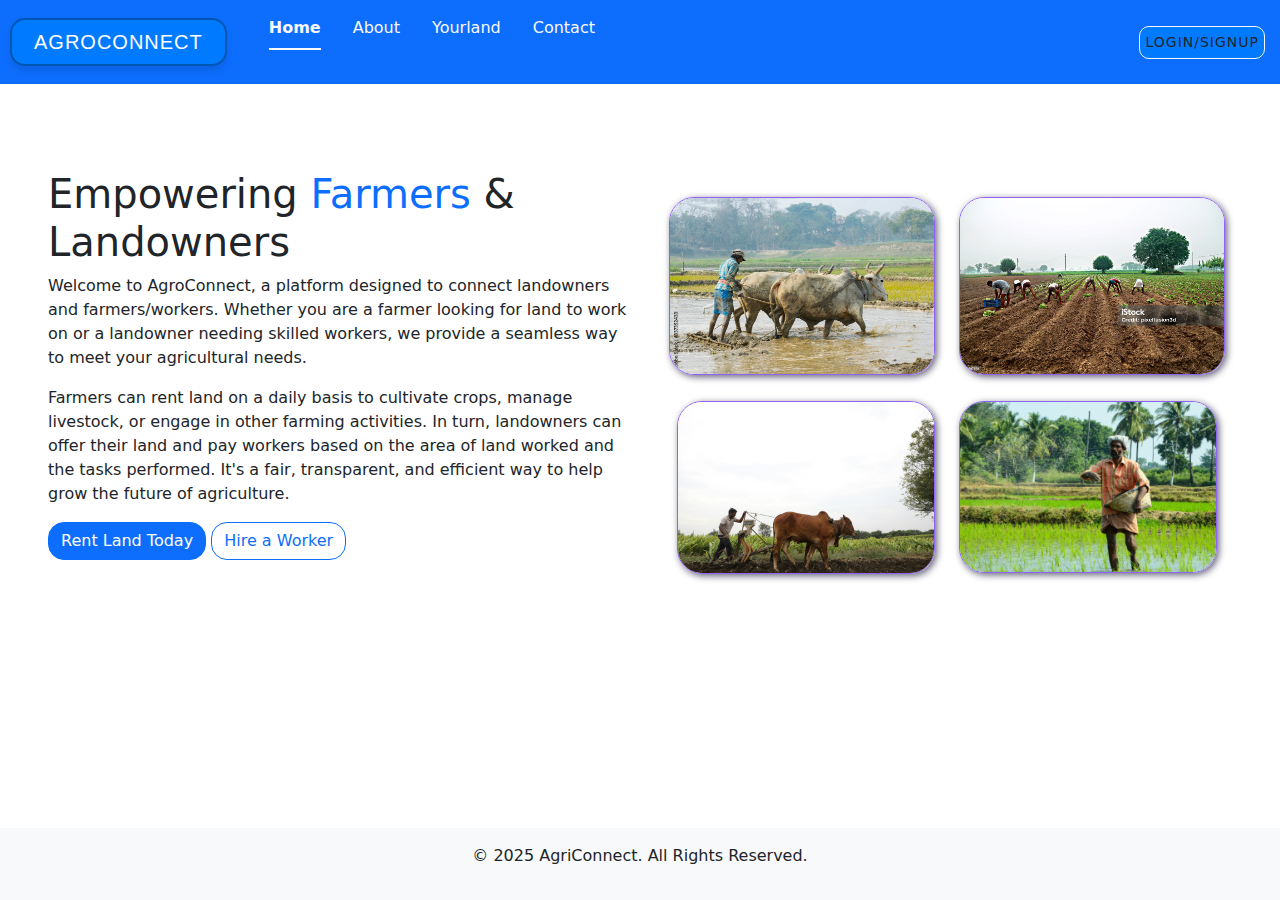
<file: Home_page.html>
<!DOCTYPE html>
<html lang="en">

<head>
    <meta charset="UTF-8">
    <meta name="viewport" content="width=device-width, initial-scale=1.0">
    <title>Agri-land</title>
    <link href="https://cdn.jsdelivr.net/npm/bootstrap@5.3.3/dist/css/bootstrap.min.css" rel="stylesheet"
        integrity="sha384-QWTKZyjpPEjISv5WaRU9OFeRpok6YctnYmDr5pNlyT2bRjXh0JMhjY6hW+ALEwIH" crossorigin="anonymous">
    <script src="https://cdn.jsdelivr.net/npm/bootstrap@5.3.3/dist/js/bootstrap.bundle.min.js"
        integrity="sha384-YvpcrYf0tY3lHB60NNkmXc5s9fDVZLESaAA55NDzOxhy9GkcIdslK1eN7N6jIeHz"
        crossorigin="anonymous"></script>

    <style>
        .agroconnect-header {
            background-color: #007bff;
            color: white;
            border: 2px solid #0056b3;
            border-radius: 15px;
            padding: 10px 22px;
            margin: 10px 10px;
            font-family: 'Roboto', sans-serif;
            font-size: 20px;
            text-align: center;
            box-shadow: 0px 5px 7px rgba(0, 0, 0, 0.1);
            text-transform: uppercase;
            letter-spacing: 1px;
            transition: all 0.3s ease;

        }

        .agroconnect-header:hover {
            background-color: #0056b3;
            border-color: #004085;
            scale: 1.02;
            /* transform: translateY(-2px); */
        }

        .loginbutton {
            /* background-color: hsl(230, 95%, 75%); */
            background-color: #007bff;
            border: 0px solid #f7f8f9;
            border: 1px solid #f7f8f9;
            border-radius: 10px;
            color: white;
            padding: 5px;
            margin: 0px 15px;
            font-size: 14px;
            text-align: center;
            text-transform: uppercase;
            letter-spacing: 1px;
            transition: all 0.3s ease;

        }

        img{
            border: 0.8px solid #9163f4;
            box-shadow: 2px 2px 7px rgb(100, 99, 121);

        }

        .loginbutton:hover {
            box-shadow: 10px 10px 10px rgba(0, 0, 0, 0.1);
        }

        .imgin {
            width: 350px;
            /* scale: 1.1; */
            transition: all 3s;
            animation: scalein 5s ease-in-out infinite;
            margin: 5px;
            border-radius: 25px;
            /* 3s duration, infinite loop */

        }

        .imgout {
            border-radius: 25px;
            /* width: 400px; */
            transition: all 3s;
            animation: scaleout 5s ease-in-out infinite;
            margin: 5px;
        }

        @keyframes scalein {
            0% {
                transform: scale(0.93);
            }

            50% {
                transform: scale(1.07);

            }

            100% {
                transform: scale(0.93);
            }
        }

        @keyframes scaleout {
            0% {
                transform: scale(1.07);
            }

            50% {
                transform: scale(0.93);
            }

            100% {
                transform: scale(1.07);
            }
        }

        .content-wrapper {
            min-height: 100vh;
            display: flex;
            flex-direction: column;
        }

        .main-content {
            margin: auto;
            flex: 1;
            
        }
    </style>
</head>

<body>
    <div class="content-wrapper ">

        <header>
            <nav class="navbar  bg-primary">

                <ol class="nav nav-underline bg-primary  ">
                    <h3 class="agroconnect-header">AgroConnect</h3>
                    <li class="nav-item ms-3"><a href="" class="nav-link active  text-light">Home</a></li>
                    <li class="nav-item ms-3"><a href="About.html" class="nav-link text-light">About</a></li>
                    <li class="nav-item ms-3"><a href="" class="nav-link text-light">Yourland</a></li>
                    <li class="nav-item ms-3"><a href="" class="nav-link text-light">Contact</a></li>
                </ol>
                <button class="loginbutton text-dark">
                    Login/Signup
                </button>
            </nav>

        </header>
        <main class="main-content m-5  ">
            <div class="row align-items-center ">
                <div class="col-md-6 ">
                    <h1>Empowering <span class="text-primary">Farmers</span> & Landowners</h1>
                    <p>Welcome to AgroConnect, a platform designed to connect landowners and farmers/workers. Whether
                        you
                        are a farmer looking for land to work on or a landowner needing skilled workers, we provide a
                        seamless way to meet your agricultural needs.</p>
                    <p>Farmers can rent land on a daily basis to cultivate crops, manage livestock, or engage in other
                        farming activities. In turn, landowners can offer their land and pay workers based on the area
                        of
                        land worked and the tasks performed. It's a fair, transparent, and efficient way to help grow
                        the
                        future of agriculture.</p>
                    <button class="btn btn-primary rounded-4">Rent Land Today</button>
                    <button class="btn btn-outline-primary rounded-4">Hire a Worker</button>
                </div>
                <div class="col-md-6 rounded-4 mt-5 h-100 p-1">
                    <div class=" rounded-4   ">
                        <div class="row m-2  ">
                            <div class="col-md-6  rounded-5 img_div "><img class=" img-fluid  imgin "
                                    src="images/pic1.jpg" alt="">
                            </div>
                            <div class="col-md-6 rounded-5 img_div "><img class=" img-fluid imgout"
                                    src="images/pic2.jpg" alt="">
                            </div>
                        </div>
                        <div class="row m-3  ">
                            <div class="col-md-6 rounded-5 img_div"><img class=" img-fluid imgout" src="images/pic3.jpg"
                                    alt="">
                            </div>
                            <div class="col-md-6  rounded-5 img_div "><img class=" img-fluid imgin"
                                    src="images/pic4.jpg" alt="">
                            </div>
                        </div>
                    </div>
                </div>
            </div>
        </main>

        <footer class="bg-light text-center py-3">
            <p>&copy; 2025 AgriConnect. All Rights Reserved.</p>
        </footer>

    </div>


</body>

</html>
</file>
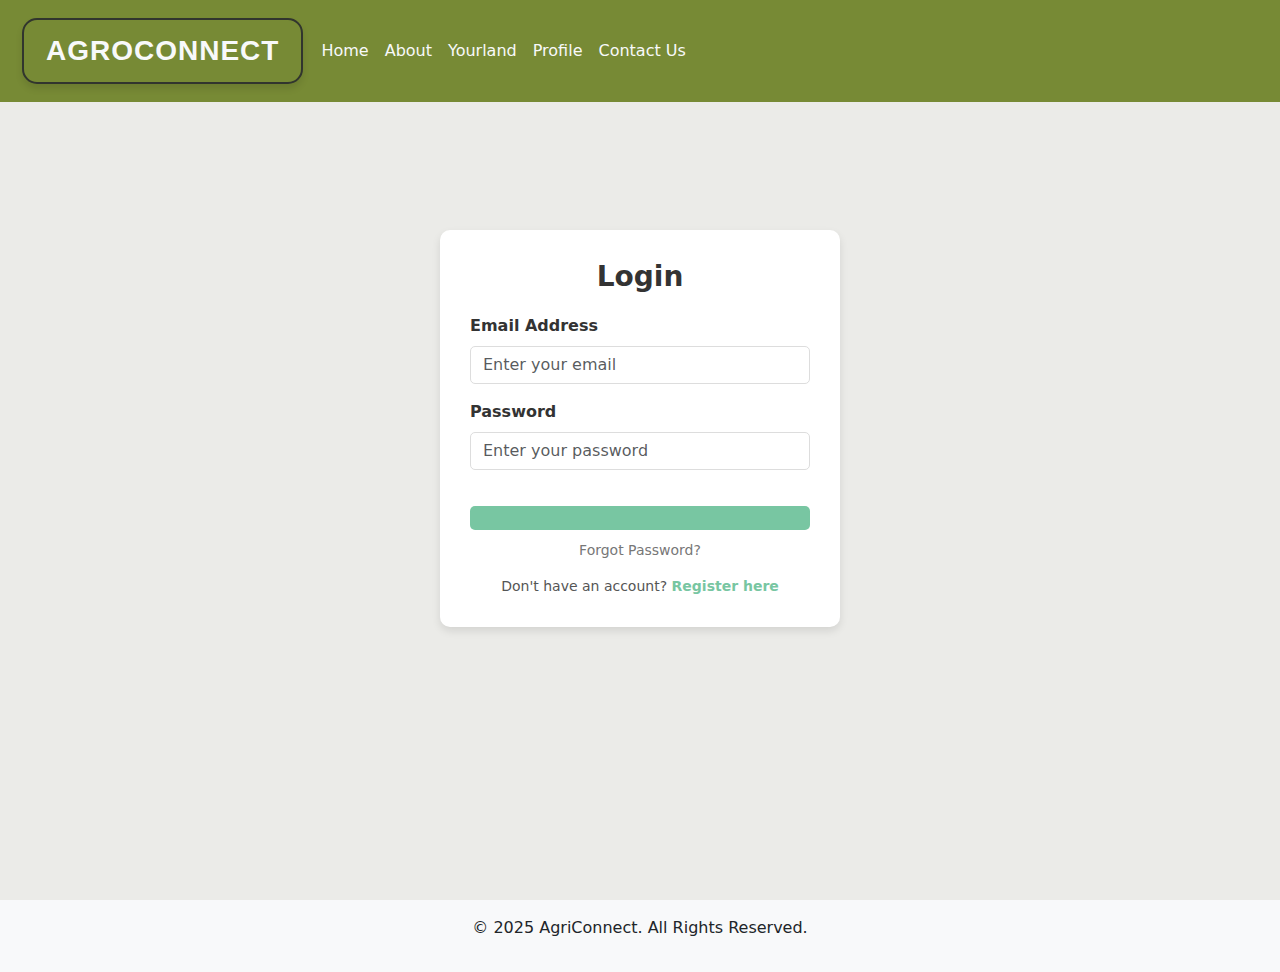
<file: login.html>
<!DOCTYPE html>
<html lang="en">

<head>
    <meta charset="UTF-8">
    <meta name="viewport" content="width=device-width, initial-scale=1.0">
    <title>Agri-land</title>
    <link href="https://cdn.jsdelivr.net/npm/bootstrap@5.3.3/dist/css/bootstrap.min.css" rel="stylesheet"
        integrity="sha384-QWTKZyjpPEjISv5WaRU9OFeRpok6YctnYmDr5pNlyT2bRjXh0JMhjY6hW+ALEwIH" crossorigin="anonymous">
    <script src="https://cdn.jsdelivr.net/npm/bootstrap@5.3.3/dist/js/bootstrap.bundle.min.js"
        integrity="sha384-YvpcrYf0tY3lHB60NNkmXc5s9fDVZLESaAA55NDzOxhy9GkcIdslK1eN7N6jIeHz"
        crossorigin="anonymous"></script>

    <style>
        .agroconnect-header {
            background-color: #778A35;
            color: white;
            border: 2px solid #31352E;
            border-radius: 15px;
            padding: 10px 22px;
            margin: 10px 10px;
            font-family: 'Roboto', sans-serif;
            font-size: 20px;
            text-align: center;
            box-shadow: 0px 5px 7px rgba(0, 0, 0, 0.1);
            text-transform: uppercase;
            letter-spacing: 1px;
            transition: all 0.3s ease;

        }

        .agroconnect-header:hover {
            background-color: #778A35;
            border-color: #050505;
            scale: 1.02;
            /* transform: translateY(-2px); */
        }

        .loginbutton {
            /* background-color: hsl(230, 95%, 75%); */
            background-color: #778A35;
            border: 1px solid#31352E;
            border-radius: 10px;
            color: white;
            padding: 5px;
            margin: 0px 15px;
            font-size: 14px;
            text-align: center;
            text-transform: uppercase;
            letter-spacing: 1px;
            transition: all 0.3s ease;

        }

        img {
            border: 0.8px solid #31352E;
            box-shadow: 2px 2px 7px #31352E;

        }

        .loginbutton:hover {
            box-shadow: 10px 10px 10px rgba(0, 0, 0, 0.1);
        }

        .imgin {
            width: 350px;
            /* scale: 1.1; */
            transition: all 3s;
            animation: scalein 5s ease-in-out infinite;
            margin: 5px;
            border-radius: 25px;
            /* 3s duration, infinite loop */

        }

        .imgout {
            border-radius: 25px;
            /* width: 400px; */
            transition: all 3s;
            animation: scaleout 5s ease-in-out infinite;
            margin: 5px;
        }

        @keyframes scalein {
            0% {
                transform: scale(0.93);
            }

            50% {
                transform: scale(1.07);

            }

            100% {
                transform: scale(0.93);
            }
        }

        @keyframes scaleout {
            0% {
                transform: scale(1.07);
            }

            50% {
                transform: scale(0.93);
            }

            100% {
                transform: scale(1.07);
            }
        }

        .content-wrapper {
            min-height: 100vh;
            display: flex;
            flex-direction: column;
        }

        .main-content {
            margin: auto;
            flex: 1;

        }

        .login-container {
            background-color: #fff;
            border-radius: 10px;
            box-shadow: 0 4px 8px rgba(0, 0, 0, 0.1);
            padding: 30px;
            max-width: 400px;
            margin: 80px auto;
            text-align: center;
        }

        .login-container h2 {
            font-size: 1.75rem;
            font-weight: 700;
            color: #333;
            margin-bottom: 20px;
        }

        .login-container .form-label {
            font-weight: 600;
            color: #333;
            text-align: left;
            display: block;
        }

        .login-container .form-control {
            border-radius: 5px;
            border: 1px solid #ddd;
            box-shadow: none;
        }

        .login-container .form-control:focus {
            border-color: #78C6A2;
            box-shadow: 0 0 5px rgba(120, 198, 162, 0.5);
        }

        .login-container .btn-login {
            background-color: #78C6A2;
            color: white;
            font-weight: 600;
            border: none;
            padding: 12px;
            border-radius: 5px;
            width: 100%;
            margin-top: 20px;
            transition: background-color 0.3s ease;
        }

        .login-container .btn-login:hover {
            background-color: #64a788;
        }

        .login-container .forgot-password {
            font-size: 14px;
            display: block;
            margin-top: 10px;
            color: #777;
            text-decoration: none;
            transition: color 0.3s ease;
        }

        .login-container .forgot-password:hover {
            color: #78C6A2;
        }

        .login-container .register-link {
            font-size: 14px;
            color: #555;
            margin-top: 15px;
        }

        .login-container .register-link a {
            color: #78C6A2;
            text-decoration: none;
            font-weight: 600;
        }

        .login-container .register-link a:hover {
            text-decoration: underline;
        }
    </style>
</head>

<body style="background-color: #EBEBE8;">
    <div class="content-wrapper ">

        <header>
            <nav class="navbar navbar-expand-lg" style="background-color: #778A35;">
                <div class="container-fluid d-flex align-items-center">

                    <a class="navbar-brand text-light fw-bold fs-3 agroconnect-header" href="#">AgroConnect</a>

                    <button class="navbar-toggler text-light border-0" type="button" data-bs-toggle="collapse"
                        data-bs-target="#navbarNav" aria-controls="navbarNav" aria-expanded="false"
                        aria-label="Toggle navigation">
                        <span class="navbar-toggler-icon"></span>
                    </button>

                    <div class="collapse navbar-collapse" id="navbarNav">
                        <ul class="navbar-nav me-auto">
                            <li class="nav-item">
                                <a href="Index.html" class="nav-link text-light"
                                    >Home</a>
                            </li>
                            <li class="nav-item">
                                <a href="About.html" class="nav-link  text-light">About</a>
                            </li>
                            <li class="nav-item">
                                <a href="buyland.html" class="nav-link text-light">Yourland</a>
                            </li>
                            <li class="nav-item">
                                <a href="profile.html" class="nav-link text-light">Profile</a>
                            </li>
                            <li class="nav-item" ">
                                <a href="contact.html" class="nav-link text-light">Contact Us</a>
                            </li>
                        </ul>
                    </div>

                    
                </div>
            </nav>
        </header>

        <main class="main-content m-5  ">


            <div class="login-container">
                <h2>Login</h2>
                <form>
                    <div class="mb-3 text-start">
                        <label for="email" class="form-label">Email Address</label>
                        <input type="email" class="form-control" id="email" placeholder="Enter your email">
                    </div>
                    <div class="mb-3 text-start">
                        <label for="password" class="form-label">Password</label>
                        <input type="password" class="form-control" id="password" placeholder="Enter your password">
                    </div>
                    <button type="submit"  class="btn-login"></button>
                    <a href="#" class="forgot-password">Forgot Password?</a>
                    <div class="register-link">Don't have an account? <a href="">Register here</a></div>
                </form>
            </div>
    </div>

    </main>

    <footer class="bg-light text-center py-3">
        <p>&copy; 2025 AgriConnect. All Rights Reserved.</p>
    </footer>

    </div>


</body>

</html>
</file>
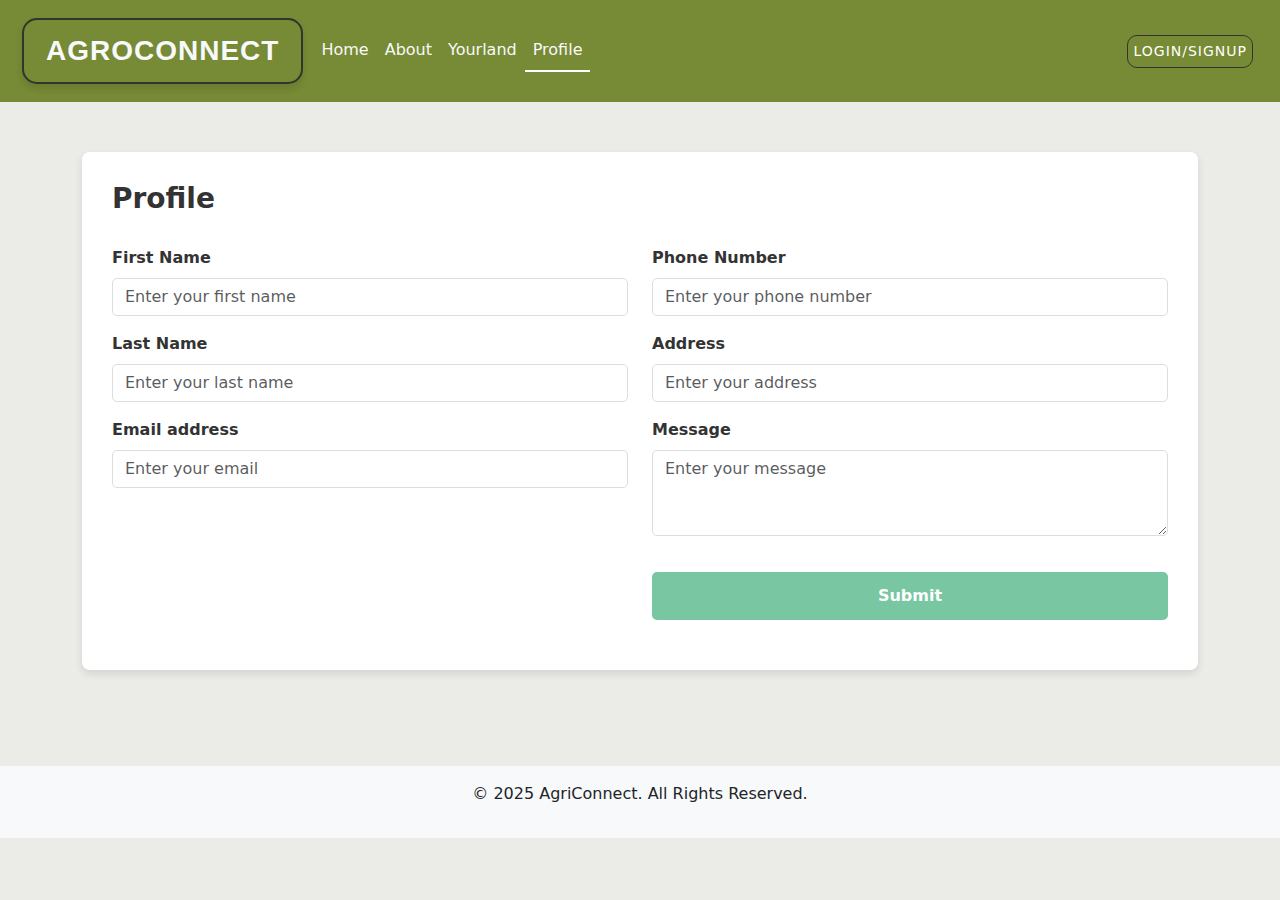
<file: profile.html>
<!DOCTYPE html>
<html lang="en">

<head>
    <meta charset="UTF-8">
    <meta name="viewport" content="width=device-width, initial-scale=1.0">
    <title>Agri-land</title>
    <link href="https://cdn.jsdelivr.net/npm/bootstrap@5.3.3/dist/css/bootstrap.min.css" rel="stylesheet"
        integrity="sha384-QWTKZyjpPEjISv5WaRU9OFeRpok6YctnYmDr5pNlyT2bRjXh0JMhjY6hW+ALEwIH" crossorigin="anonymous">
    <script src="https://cdn.jsdelivr.net/npm/bootstrap@5.3.3/dist/js/bootstrap.bundle.min.js"
        integrity="sha384-YvpcrYf0tY3lHB60NNkmXc5s9fDVZLESaAA55NDzOxhy9GkcIdslK1eN7N6jIeHz"
        crossorigin="anonymous"></script>

    <style>
        .agroconnect-header {
            background-color: #778A35;
            color: white;
            border: 2px solid #31352E;
            border-radius: 15px;
            padding: 10px 22px;
            margin: 10px 10px;
            font-family: 'Roboto', sans-serif;
            font-size: 20px;
            text-align: center;
            box-shadow: 0px 5px 7px rgba(0, 0, 0, 0.1);
            text-transform: uppercase;
            letter-spacing: 1px;
            transition: all 0.3s ease;

        }

        .agroconnect-header:hover {
            background-color: #778A35;
            border-color: #050505;

            scale: 1.02;
            /* transform: translateY(-2px); */
        }

        .loginbutton {
            /* background-color: hsl(230, 95%, 75%); */
            background-color: #778A35;
            border: 1px solid#31352E;
            border-radius: 10px;
            color: white;
            padding: 5px;
            margin: 0px 15px;
            font-size: 14px;
            text-align: center;
            text-transform: uppercase;
            letter-spacing: 1px;
            transition: all 0.3s ease;

        }

        img{
            border: 0.8px solid #31352E;
            box-shadow: 2px 2px 7px #31352E;

        }

        .loginbutton:hover {
            box-shadow: 10px 10px 10px rgba(0, 0, 0, 0.1);
        }

        .imgin {
            width: 350px;
            /* scale: 1.1; */
            transition: all 3s;
            animation: scalein 5s ease-in-out infinite;
            margin: 5px;
            border-radius: 25px;
            /* 3s duration, infinite loop */

        }

        .imgout {
            border-radius: 25px;
            /* width: 400px; */
            transition: all 3s;
            animation: scaleout 5s ease-in-out infinite;
            margin: 5px;
        }

        @keyframes scalein {
            0% {
                transform: scale(0.93);
            }

            50% {
                transform: scale(1.07);

            }

            100% {
                transform: scale(0.93);
            }
        }

        @keyframes scaleout {
            0% {
                transform: scale(1.07);
            }

            50% {
                transform: scale(0.93);
            }

            100% {
                transform: scale(1.07);
            }
        }

        .content-wrapper {
            min-height: 100vh;
            display: flex;
            flex-direction: column;
        }

        .main-content {
            margin: auto;
            flex: 1;
            
        }
        .form-container {
            background-color: #fff;
            border-radius: 8px;
            box-shadow: 0 4px 8px rgba(0, 0, 0, 0.1);
            padding: 30px;
            margin-top: 50px;
        }

        .form-container .form-label {
            font-weight: 600;
            color: #333;
        }

        .form-container .form-control {
            border-radius: 5px;
            border: 1px solid #ddd;
            box-shadow: none;
        }

        .form-container .form-control:focus {
            border-color: #78C6A2;
            box-shadow: 0 0 5px rgba(120, 198, 162, 0.5);
        }

        .form-container .btn-submit {
            background-color: #78C6A2;
            color: white;
            font-weight: 600;
            border: none;
            padding: 12px 25px;
            border-radius: 5px;
            width: 100%;
            margin-top: 20px;
            transition: background-color 0.3s ease;
        }

        .form-container .btn-submit:hover {
            background-color: #64a788;
        }

        .form-container .row {
            margin-bottom: 20px;
        }

        .form-container .col-md-6 {
            margin-bottom: 20px;
        }

        .form-container .col-md-6:last-child {
            margin-bottom: 0;
        }

        .form-container h2 {
            font-size: 1.75rem;
            font-weight: 700;
            color: #333;
            margin-bottom: 30px;
        }

        .form-container .mb-3 {
            margin-bottom: 15px;
        }
        .content-wrapper {
            min-height: 100vh;
            display: flex;
            flex-direction: column;
        }

        .main-content {
            margin: auto;
            flex: 1;
            
        }
    </style>
</head>

<body style="background-color: #EBEBE8;">
    <div class="content-wrapper ">

        <header>
            <nav class="navbar navbar-expand-lg" style="background-color: #778A35;">
                <div class="container-fluid d-flex align-items-center">

                    <a class="navbar-brand text-light fw-bold fs-3 agroconnect-header" href="#">AgroConnect</a>
        

                    <button class="navbar-toggler text-light border-0" type="button" data-bs-toggle="collapse"
                        data-bs-target="" aria-controls="navbarNav" aria-expanded="false"
                        aria-label="Toggle navigation">
                        <span class="navbar-toggler-icon"></span>
                    </button>
        

                    <div class="collapse navbar-collapse" id="navbarNav">
                        <ul class="navbar-nav me-auto">
                            <li class="nav-item">
                                <a href="Index.html" class="nav-link text-light active">Home</a>
                            </li>
                            <li class="nav-item">
                                <a href="About.html" class="nav-link active text-light">About</a>
                            </li>
                            <li class="nav-item">
                                <a href="buyland.html" class="nav-link text-light">Yourland</a>
                            </li>
                            <li class="nav-item">
                                <a href="" class="nav-link text-light"  style="border-bottom: 2px solid white;">Profile</a>
                            </li>
                        </ul>
                    </div>
        

                    <button class="loginbutton">
                        Login/Signup
                    </button>
                </div>
            </nav>
        </header>


        <main class="container mb-5">
            <div class="form-container">
                <h2>Profile</h2>
                <div class="row">
                    <div class="col-md-6">
                        <form>
                            <div class="mb-3">
                                <label for="firstName" class="form-label">First Name</label>
                                <input type="text" class="form-control" id="firstName" placeholder="Enter your first name">
                            </div>
                            <div class="mb-3">
                                <label for="lastName" class="form-label">Last Name</label>
                                <input type="text" class="form-control" id="lastName" placeholder="Enter your last name">
                            </div>
                            <div class="mb-3">
                                <label for="email" class="form-label">Email address</label>
                                <input type="email" class="form-control" id="email" placeholder="Enter your email">
                            </div>
                        </form>
                    </div>
                    <div class="col-md-6">
                        <form>
                            <div class="mb-3">
                                <label for="phone" class="form-label">Phone Number</label>
                                <input type="tel" class="form-control" id="phone" placeholder="Enter your phone number">
                            </div>
                            <div class="mb-3">
                                <label for="address" class="form-label">Address</label>
                                <input type="text" class="form-control" id="address" placeholder="Enter your address">
                            </div>
                            <div class="mb-3">
                                <label for="message" class="form-label">Message</label>
                                <textarea class="form-control" id="message" rows="3" placeholder="Enter your message"></textarea>
                            </div>
                            <button type="submit" class="btn-submit">Submit</button>
                        </form>
                    </div>
                </div>
            </div>
        </main>
        
        
        

        <footer class="bg-light text-center py-3 mt-5">
            <p>&copy; 2025 AgriConnect. All Rights Reserved.</p>
        </footer>

    </div>


</body>

</html>
</file>
<file: CSS/style.css>
body,
html {
    margin: 0;
    padding: 0;
    overflow-x: hidden;

}



.agroconnect-header {
    background-color: #778A35;
    color: white;
    border: 2px solid #31352E;
    border-radius: 15px;
    padding: 10px 22px;
    margin: 10px 10px;
    font-family: 'Roboto', sans-serif;
    font-size: 20px;
    text-align: center;
    box-shadow: 0px 5px 7px rgba(0, 0, 0, 0.1);
    text-transform: uppercase;
    letter-spacing: 1px;
    transition: all 0.3s ease;
}

.agroconnect-header:hover {
    background-color: #778A35;
    border-color: #050505;
    scale: 1.02;
    /* transform: translateY(-2px); */
}

.loginbutton {
    /* background-color: hsl(230, 95%, 75%); */
    background-color: #778A35;
    border: 1px solid#31352E;
    border-radius: 10px;
    color: white;
    padding: 5px;
    margin: 0px 15px;
    font-size: 14px;
    text-align: center;
    text-transform: uppercase;
    letter-spacing: 1px;
    transition: all 0.3s ease;

}

.imgcrousel {
    opacity: 0.7;
}

.loginbutton:hover {
    box-shadow: 10px 10px 10px rgba(0, 0, 0, 0.1);
}

.div4crousel {
    box-shadow: 0px 0px 50px #31352E;
    transition: all 1s;
    border: 2px solid black;
    background: rgba(0, 0, 0, 0.5);


}

.info-right {
    border-radius: 40px 0px 0px 40px;
}

.info-left {
    border-radius: 0px 40px 40px 0px;

}

.imag {
    transition: all 1s;
}

.imag:hover {
    scale: 1.05;
    box-shadow: 1px 1px 10px black;
}



.carousel-caption-fixed {
    position: absolute;
    background: rgba(0, 0, 0, 0.3);
    top: 50%;
    left: 50%;
    letter-spacing: 1px;
    transform: translate(-50%, -50%);
    display: flex;
    justify-content: center;
    color: rgb(255, 255, 255);
    padding: 15px;
    border-radius: 10px;
    align-items: center;
    width: 100%;
    height: 100%;
}

.upperimage {
    letter-spacing: 1px;

    display: flex;
    height: 500px;
    width: 100%;
    background: rgba(0, 0, 0, 0.5);
    align-items: center;
    justify-content: center;

}

.slider-container {
    /* margin: 0px; */
    /* border: 2px solid yellow; */
    overflow: hidden;
    width: 100%;
    /* background-color: #EBEBE8; */
    /* background: rgba(0, 0, 0, 0.7); */
    padding: 20px 20px;
    /* white-space: nowrap; */
    position: relative;
}

.slider {
    display: flex;
    gap: 20px;
    /* width: max-content; */
    /* animation: scroll-left 4s linear infinite; */
}

.card {
    width: 250px;
    background: #EBEBE8(0.9);
    box-shadow: 0 4px 8px rgba(0, 0, 0, 0.2);
    border-radius: 10px;
    overflow: hidden;
    flex-shrink: 1;
}

@keyframes scroll-left {
    from {
        transform: translateX(0);
    }

    to {
        transform: translateX(-50%);
    }
}

.card {
    transition: transform 0.3s ease-in-out, box-shadow 0.3s ease-in-out;
}

.card:hover {
    transform: scale(1.05);
    box-shadow: 0px 10px 30px rgba(0, 0, 0, 0.15);
}

.div_button {
    margin: auto;
}

.btn-buy,
.btn-register {
    display: inline-block;
    padding: 12px 30px;
    font-size: 16px;
    font-weight: bold;
    text-transform: uppercase;
    text-decoration: none;
    border-radius: 50px;
    transition: all 0.3s ease-in-out;
    box-shadow: 0px 4px 10px rgba(0, 0, 0, 0.1);
    letter-spacing: 1px;
}

.btn-buy {
    padding: 12px 68px;
    background: linear-gradient(45deg, #28a745, #218838);
    color: white;
}

.btn-register {

    background: linear-gradient(45deg, #007bff, #0056b3);
    color: white;
}

.btn-buy:hover {
    transform: translateY(-3px);
    box-shadow: 0px 6px 15px rgba(40, 167, 69, 0.3);
}

.btn-register:hover {
    transform: translateY(-3px);
    box-shadow: 0px 6px 15px rgba(0, 123, 255, 0.3);
}
</file>
